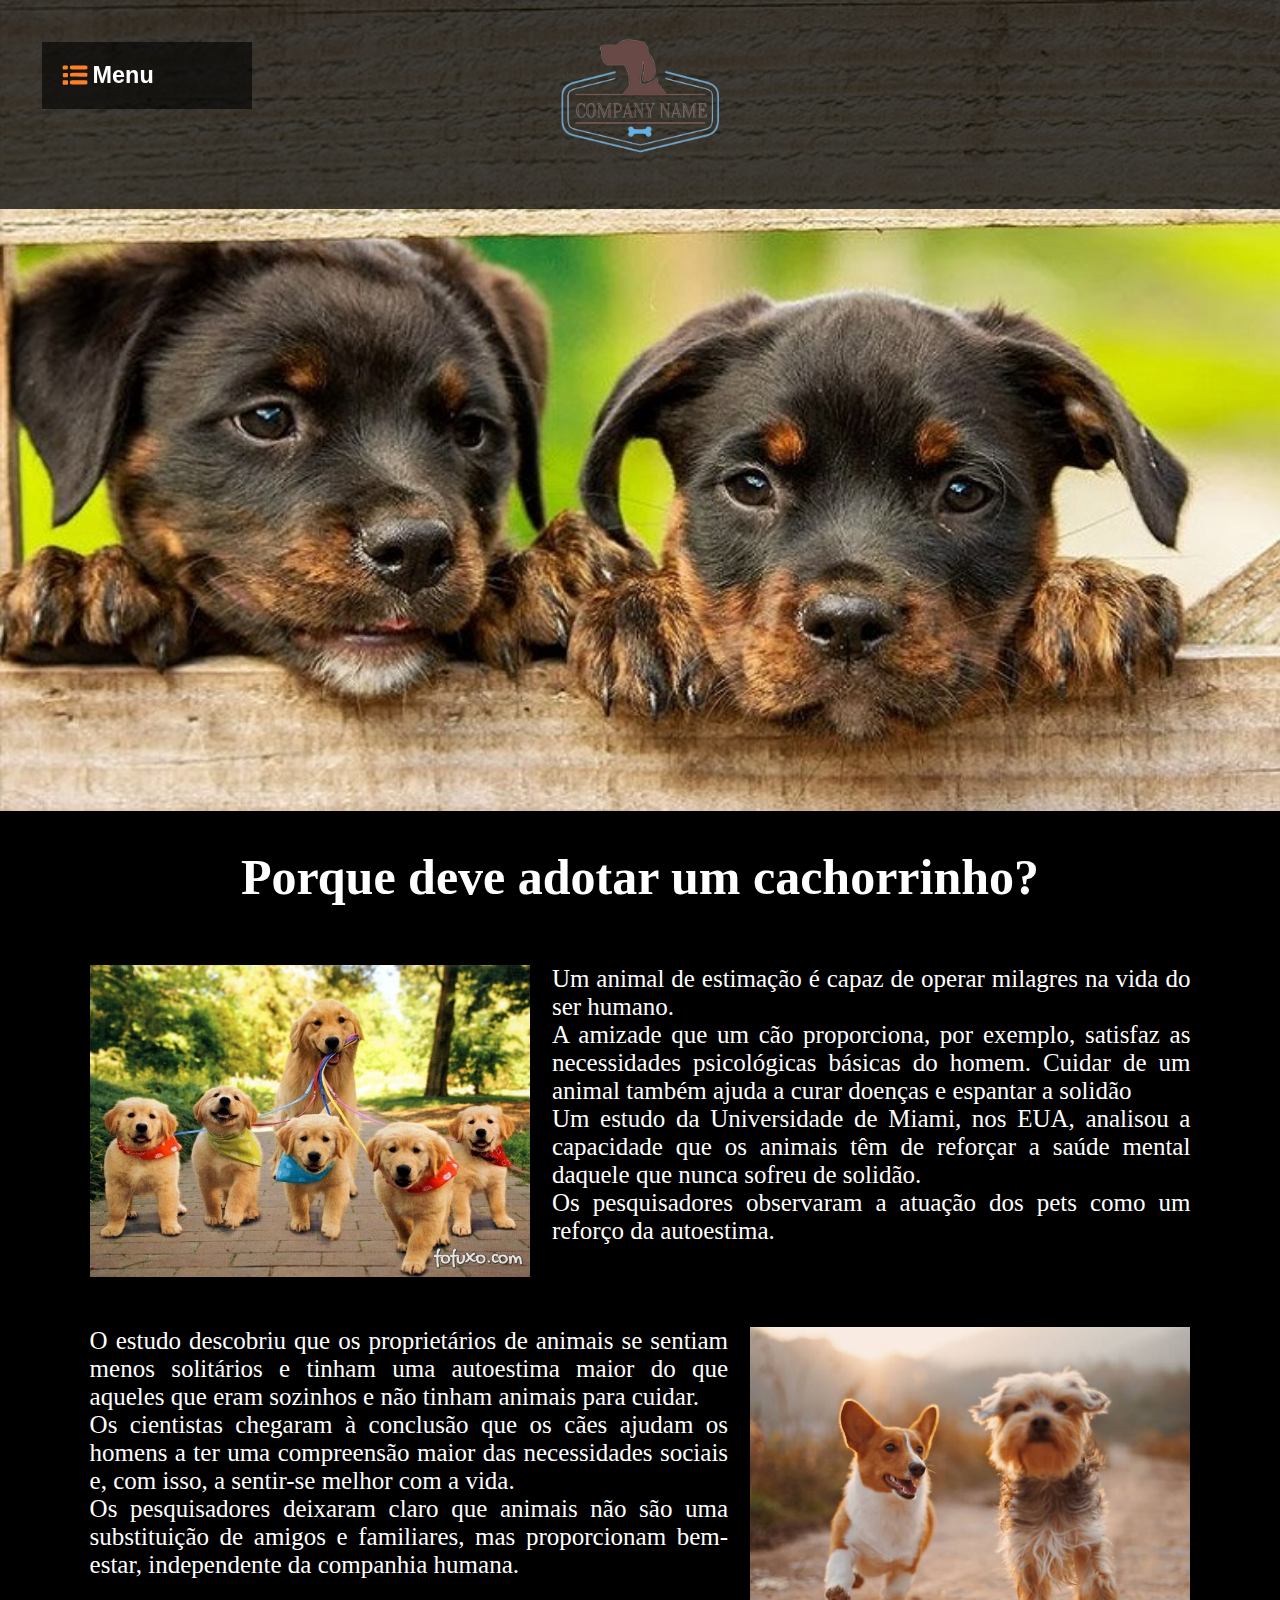
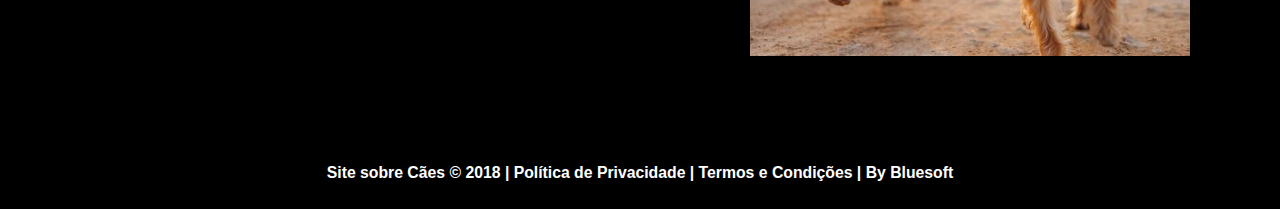
<file: site/index.html>
<!DOCTYPE html>
<html>

<link REL="SHORTCUT ICON" HREF="images/logo.png">
	<head>	
		<title>Site sobre Cães</title>
		<meta charset="utf-8">		
		<link rel="stylesheet" href="css/style.css">		
	</head> 
	
<div class="fundomenu">
<div class="container1">
	<a class="menubtn">
	<div class="ctnFlex1">
	<div class="menus">
	<img class="imgmenu" src="images/menu.png">
	</div>
	<div class="menul">
	<h3>Menu</h3>
	</div>
	</div>
	</a>
	<div class="menu">
        <div class="menu-content">
            <a class="selected" href="#">Pagina Inicial &nbsp </a>
        </div>
		<div class="menu-content">
			<a onClick="myFunction()"> Cães &nbsp </a>
		 </div>
        <div id="dropdown" class="menu-contentjs">
            <a  href="racacaes.html"> &nbsp  &nbsp Racas de Caes</a>
            <a  href="brinquedos.html"> &nbsp  &nbsp Brinquedos</a>
		    <a  href="alimentacao.html"> &nbsp  &nbsp Alimentação</a>
			<a  href="cuidados.html"> &nbsp  &nbsp Cuidados que precisa de saber</a>			
        </div>
        <div class="menu-content">
            <a href="maisinfo.html">Mais informações &nbsp </a>
        </div>
        <div class="menu-content">
            <a href="contactos.html">Contactos</a>
        </div>
    </div>
</div>
</div>

<script>

	
</script>
	
	
<div class="fundo">
	<div class="aslide">
		<img src="images/caesbebes.jpg" style="width:100%">
	</div>
	<div class="aslide">
		<img src="images/caesbebes2.jpg" style="width:100%">
	</div>
	<div class="aslide">
		<img src="images/caesbebes4.jpg" style="width:100%">
	</div>
	<div>
		<span class="dot"> </span>
		<span class="dot"> </span>
		<span class="dot"> </span>
	</div>
</div>
		
		<script src="js/slide.js"></script>
		
	<header>
	<center>
		<a href="index.html">
			<img style="position:relative;width:17%;margin-top:-1%"src="images/logo.png">
		</a>
	</center>
	</header>
	<!-- slide show rotativo -->
	
	<body>
	
	
	
	<h1>
	<center>
	 Porque deve adotar um cachorrinho?
	</center>
	</h1>
	<!-- apresentação do website -->
	<main>
	<div class="container">
		<p style="font-size:25px;"><img src="images/caes.jpg" align="left" width="40%" style="margin-right:2%">
		Um animal de estimação é capaz de operar milagres na vida do ser humano. 
		</br>A amizade que um cão proporciona, por exemplo, satisfaz as necessidades psicológicas básicas do homem. 
		Cuidar de um animal também ajuda a curar doenças e espantar a solidão
		</br>Um estudo da Universidade de Miami, nos EUA, analisou a capacidade que os animais têm de 
		reforçar a saúde mental daquele que nunca sofreu de solidão. 
		</br>Os pesquisadores observaram a 
		atuação dos pets como um reforço da autoestima.</p>
	</div>
	<div class="container">
		<p style="font-size:25px;"><img src="images/caes2.jpg"; width="40%" align="right" style="margin-left:2%">
		O estudo descobriu que os proprietários de animais se sentiam menos solitários e tinham uma autoestima maior do que aqueles que eram sozinhos e não tinham animais para cuidar.
		</br>Os cientistas chegaram à conclusão que os cães ajudam os homens a ter uma compreensão maior das necessidades sociais e, com isso, a sentir-se melhor com a vida. 
		</br>Os pesquisadores deixaram claro que animais não são uma substituição de amigos e familiares, mas proporcionam bem-estar, independente da companhia humana.<p>
	</div>	
	
	</main>
	</body>
	<!-- rodape, logotipo com back do menu -->
	<footer>
        <center >
	
        <h5>
        Site sobre Cães © 2018   |  Política de Privacidade   |  Termos e Condições   |   By Bluesoft
        </h5>
        </center>
    </footer>
	</html>
</file>
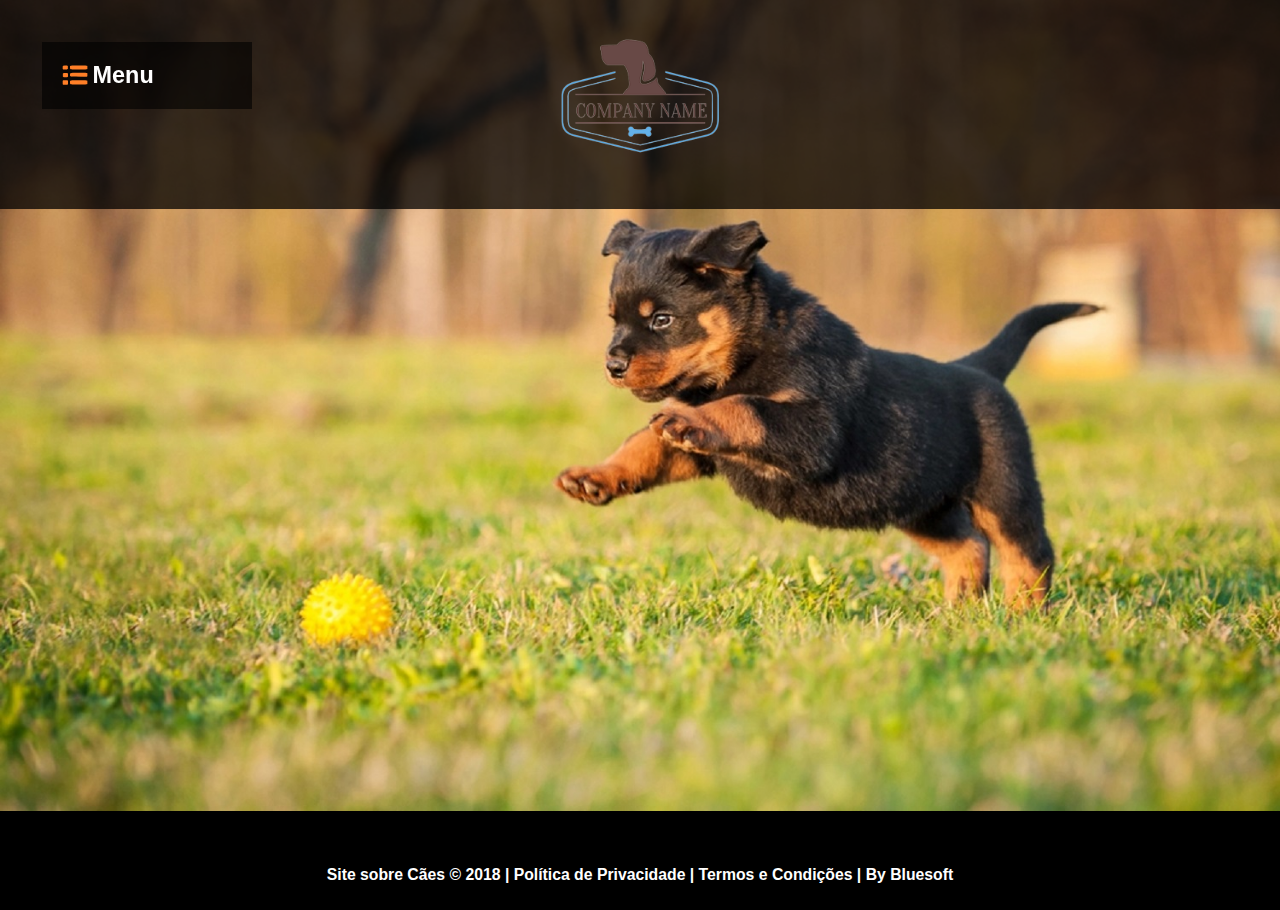
<file: site/brinquedos.html>
<!DOCTYPE html>
<html>

<link REL="SHORTCUT ICON" HREF="images/logo.png">
	<head>	
		<title>Site sobre Cães</title>
		<meta charset="utf-8">		
		<link rel="stylesheet" href="css/style.css">
	</head>
	<script src="js/slide.js"></script>
	<div class="fundomenu">
	<div class="container1">
	<a class="menubtn">
	<div class="ctnFlex1">
	<div class="menus">
	<img class="imgmenu" src="images/menu.png">
	</div>
	<div class="menul">
	<h3>Menu</h3>	
	</div>
	</div>
	</a>
	<script src="js/slide.js"></script>
	<div class="menu">
        <div class="menu-content">
            <a href="index.html">Pagina Inicial &nbsp </a>
        </div>
		<div class="menu-content">
			<a class="selected" onClick="menujs()"> Cães &nbsp </a>
		 </div>
        <div id="dropdown" class="menu-contentjs">
            <a  href="racacaes.html"> &nbsp  &nbsp Racas de Caes</a>
            <a  class="selected" href="brinquedos.html"> &nbsp  &nbsp Brinquedos</a>
		    <a  href="alimentacao.html"> &nbsp  &nbsp Alimentação</a>
			<a  href="cuidados.html"> &nbsp  &nbsp Cuidados que precisa de saber</a>
			<script src="js/slide.js"></script>
        </div>
        <div class="menu-content">
            <a href="maisinfo.html">Mais informações &nbsp </a>
        </div>
        <div class="menu-content">
            <a href="contacto.html">Contactos</a>
        </div>
    </div>
</div>
</div>
	
	<div class="fundo">
	<div class="mySlides">
		<img src="images/fundobonito9.jpg" style="width:100%">
	</div>
	</div>
	
	<header>
	<center>
		<a href="index.html">
			<img style="width:17%;margin-top:-1%"src="images/logo.png">
		</a>
	</center>
	</header>
	<!-- slide show rotativo -->
	
	
	<footer>
        <center>

			<h5>
				Site sobre Cães © 2018   |  Política de Privacidade   |  Termos e Condições   |   By Bluesoft
			</h5>
        </center>
    </footer>
</file>
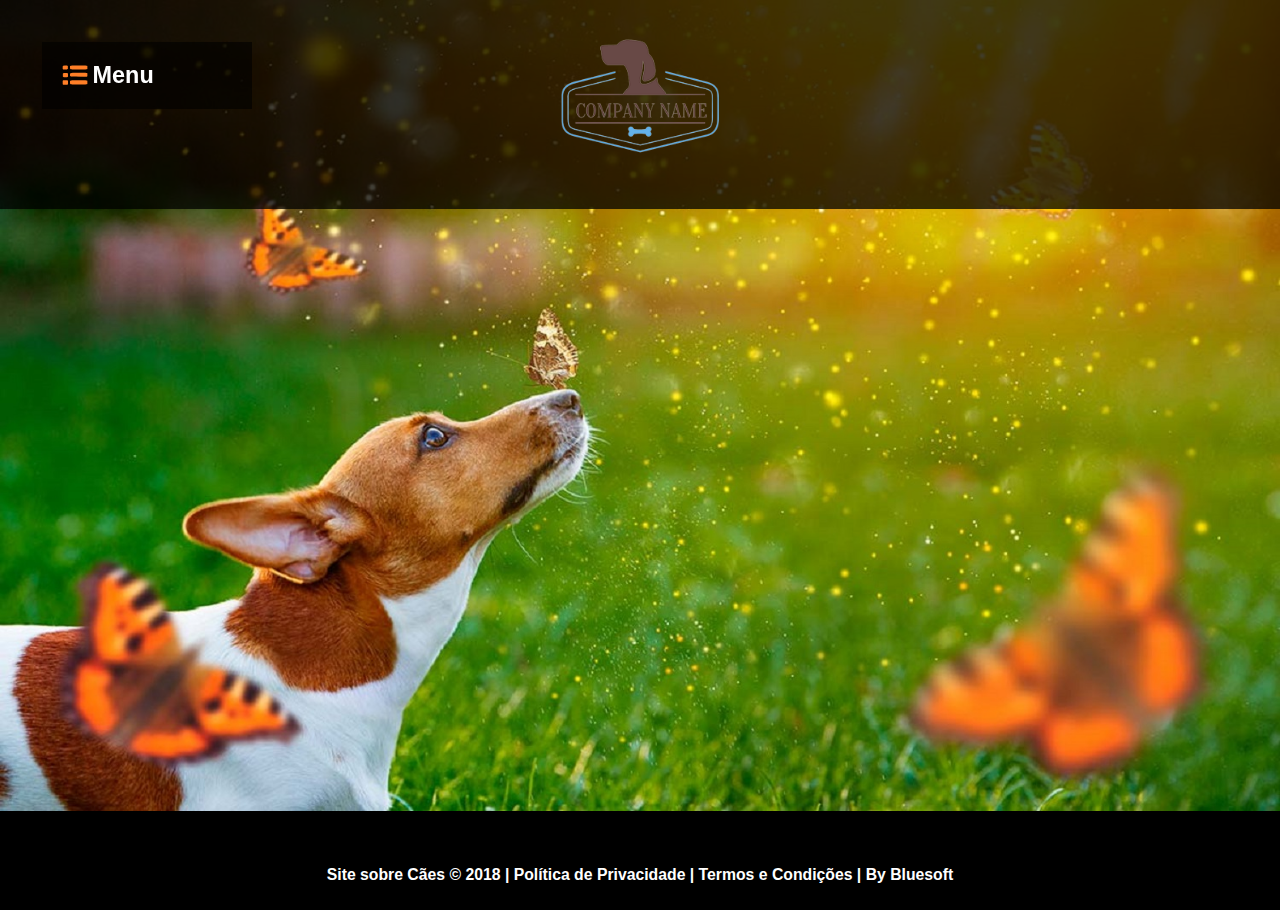
<file: site/cuidados.html>
<!DOCTYPE html>
<html>

<link REL="SHORTCUT ICON" HREF="images/logo.png">
	<head>	
		<title>Site sobre Cães</title>
		<meta charset="utf-8">		
		<link rel="stylesheet" href="css/style.css">
	</head>
	
	<div class="fundomenu">
	<div class="container1">
	<a class="menubtn">
	<div class="ctnFlex1">
	<div class="menus">
	<img class="imgmenu" src="images/menu.png">
	</div>
	<div class="menul">
	<h3>Menu</h3>	
	</div>
	</div>
	</a>
	<div class="menu">
        <div class="menu-content">
            <a href="index.html">Pagina Inicial &nbsp </a>
        </div>
		<div class="menu-content">
			<a class="selected" onClick="menujs()"> Cães &nbsp </a>
		 </div>
        <div id="dropdown" class="menu-contentjs">
            <a  href="racacaes.html"> &nbsp  &nbsp Racas de Caes</a>
            <a  href="brinquedos.html"> &nbsp  &nbsp Brinquedos</a>
		    <a  href="alimentacao.html"> &nbsp  &nbsp Alimentação</a>
			<a  class="selected" href="cuidados.html"> &nbsp  &nbsp Cuidados que precisa de saber</a>
        </div>
        <div class="menu-content">
            <a href="maisinfo.html">Mais informações &nbsp </a>
        </div>
        <div class="menu-content">
            <a href="contacto.html">Contactos</a>
        </div>
    </div>
</div>
</div>

<script src="js/slide.js"></script>

	<div class="fundo">
	<div class="mySlides">
		<img src="images/fundobonito3.jpg" style="width:100%">
	</div>
	</div>
	
	<header>
	<center>
		<a href="index.html">
			<img style="width:17%;margin-top:-1%"src="images/logo.png">
		</a>
	</center>
	</header>
	<!-- slide show rotativo -->
	
	
	<footer>
        <center>

			<h5>
				Site sobre Cães © 2018   |  Política de Privacidade   |  Termos e Condições   |   By Bluesoft
			</h5>
        </center>
    </footer>
</file>
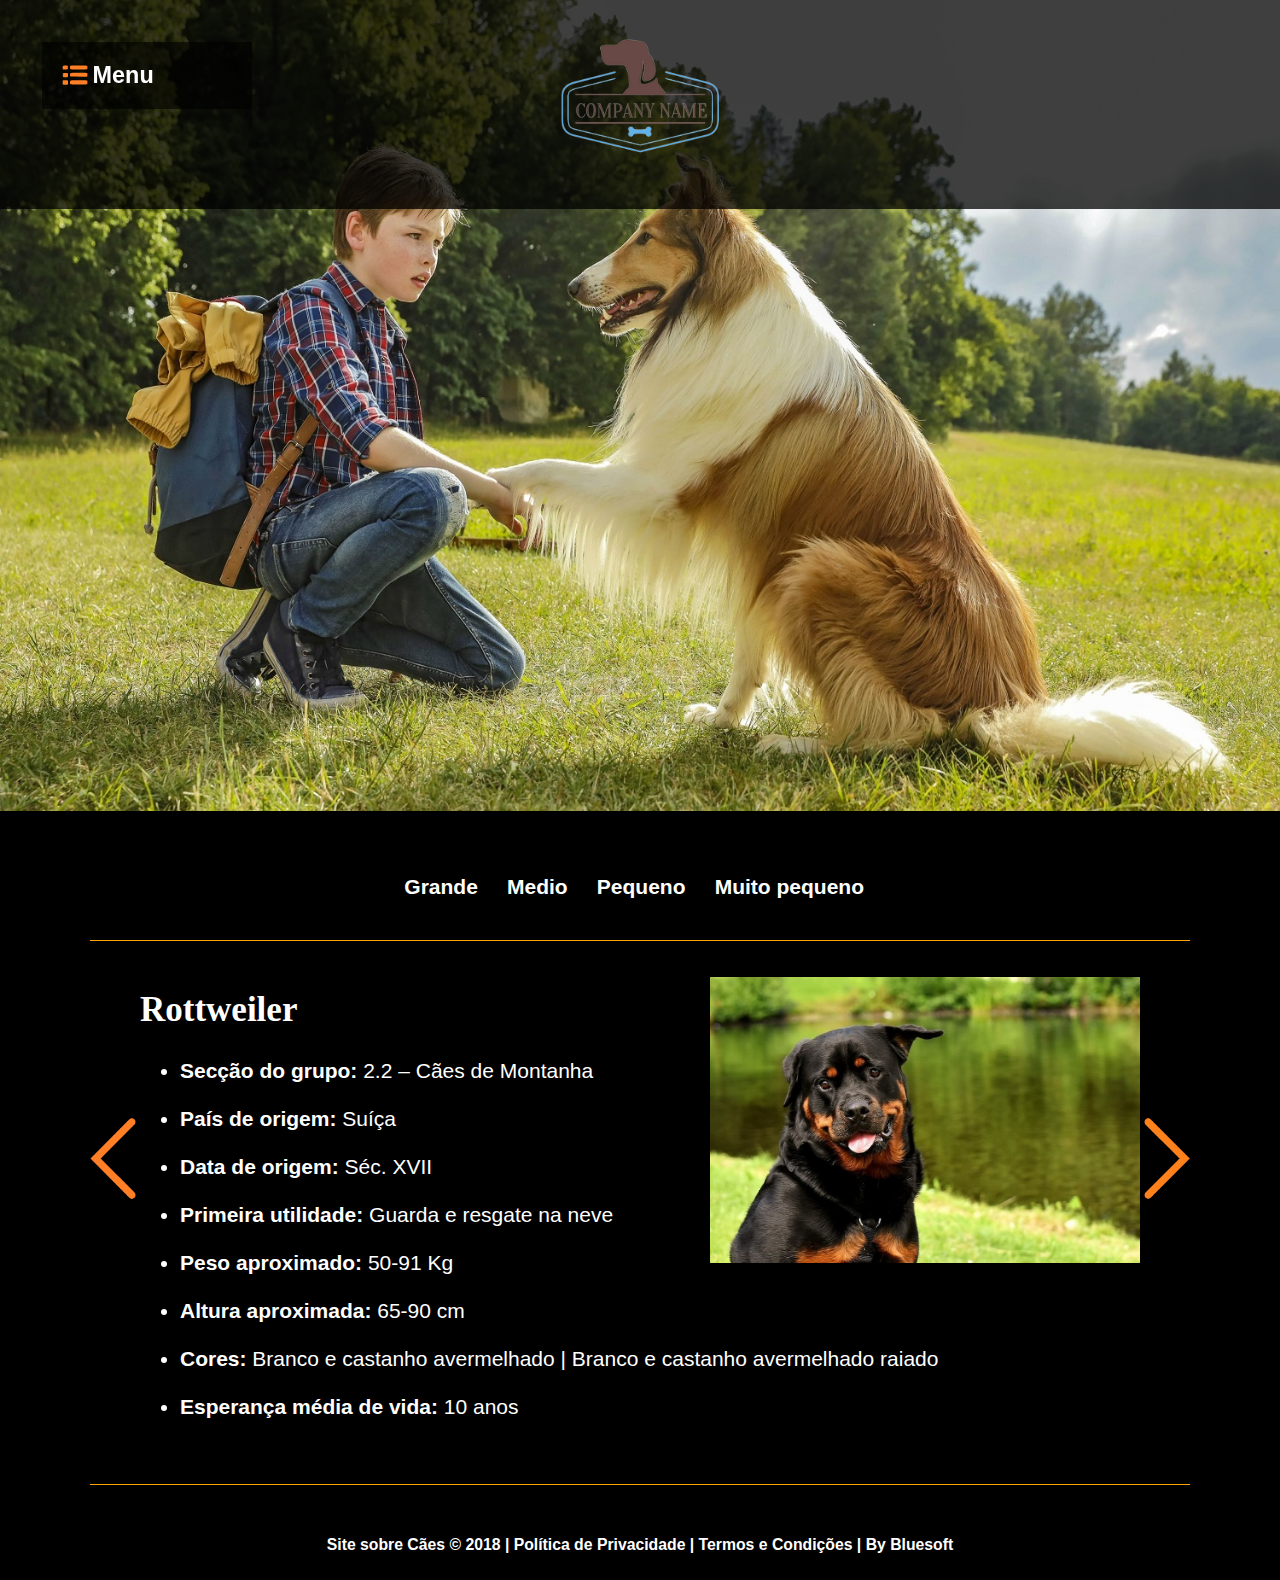
<file: site/racacaes.html>
<!DOCTYPE html>
<html>

<link REL="SHORTCUT ICON" HREF="images/logo.png">
	<head>	
		<title>Site sobre Cães</title>
		<meta charset="utf-8">		
		<link rel="stylesheet" href="css/style.css">
	</head>
	<script src="js/slide.js"></script>
	<div class="fundomenu">
	<div class="container1">
	<a class="menubtn">
	<div class="ctnFlex1">
	<div class="menus">
	<img class="imgmenu" src="images/menu.png">
	</div>
	<div class="menul">
	<h3>Menu</h3>	
	</div>
	</div>
	</a>
	<div class="menu">
        <div class="menu-content">
            <a href="index.html">Pagina Inicial &nbsp </a>
        </div>
		<div class="menu-content">
			<a class="selected" onClick="myFunction()"> Cães &nbsp </a>
		 </div>
        <div id="dropdown" class="menu-contentjs">
            <a class="selected"  href="racacaes.html"> &nbsp  &nbsp Racas de Caes</a>
            <a  href="brinquedos.html"> &nbsp  &nbsp Brinquedos</a>
		    <a  href="alimentacao.html"> &nbsp  &nbsp Alimentação</a>
			<a  href="cuidados.html"> &nbsp  &nbsp Cuidados que precisa de saber</a>
        </div>
        <div class="menu-content">
            <a href="maisinfo.html">Mais informações &nbsp </a>
        </div>
        <div class="menu-content">
            <a href="contacto.html">Contactos</a>
        </div>
    </div>
	<script src="js/slide.js"></script>
</div>
</div>
	
	
	
	<div class="fundo">
	<div class="mySlides">
		<img src="images/caobonito.jpg" style="width:100%">
	</div>
	</div>
	
	<header>
	<center>
		<a href="index.html">
			<img style="width:17%;margin-top:-1%"src="images/logo.png">
		</a>
	</center>
	</header>
	<!-- slide show rotativo -->
	
	<body>
	<main>
	<h1>
	<center>
	 <div class="text3">
                <a href="index.html">Grande &nbsp </a>
                <a href="index-1.html"> &nbsp Medio &nbsp </a>
                <a href="index-2.html"> &nbsp Pequeno &nbsp </a>
                <a href="index-4.html"> &nbsp Muito pequeno &nbsp </a>
            </div>
	</center>
	</h1>
	
		<div class="linha"></div>
<div class="plracasG">
	<div class="setaleft"><img onclick="sdiv();"class="setaleft"" src="images/setae.png"></div>
	<div>
		<div class="container3">
		<p><img class="imgright" src="images/rotva.jpg" align="right">
		<h2>Rottweiler</h2>
		<div class="text">
			<ul>
				<li><b>Secção do grupo:</b> 2.2 – Cães de Montanha</li></br>
				<li><b>País de origem:</b> Suíça</li></br>
				<li><b>Data de origem:</b> Séc. XVII</li></br>
				<li><b>Primeira utilidade:</b> Guarda e resgate na neve</li></br>
				<li><b>Peso aproximado:</b> 50-91 Kg</li></br>
				<li><b>Altura aproximada:</b> 65-90 cm</li></br>
				<li><b>Cores:</b> Branco e castanho avermelhado | Branco e castanho avermelhado raiado </li></br>
				<li><b>Esperança média de vida:</b> 10 anos</li></br>
			</ul>  
		</div>
		</p>
		</div>
		<div class="container3">
		<p style="margin-top: 2%;";><img class="imgright" src="images/Doberman.jpg"; align="right">
			<h2 style="">Doberman</h2>
		<div class="text2">
			<ul>
				<li><b>Secção do grupo:</b> 1.1 - Pinschers</li></br>
				<li><b>País de origem:</b> Alemanha</li></br>
				<li><b>Data de origem:</b> Séc. XIX</li></br>
				<li><b>Primeira utilidade:</b> Guarda</li></br>
				<li><b>Peso aproximado:</b> 32-45 Kg</li></br>
				<li><b>Altura aproximada:</b> 63-70 cm</li></br>
				<li><b>Cores:</b> Preto e cor de fogo | Castanho e cor de fogo</li></br>
				<li><b>Esperança média de vida:</b> 12 anos</li></br>
			</ul>  
		</div> 
		</p>
		</div>
		<div class="container3">
		<p><img class="imgright" src="images/DogAlemao.jpg" align="right" >
		<h2>Grand Danois</h2>
		<div class="text">
			<ul>
				<li><b>Secção do grupo:</b> 2.1 - Molossóides</li></br>
				<li><b>País de origem:</b> Alemanha</li></br>
				<li><b>Data de origem:</b> Séc. XIX</li></br>
				<li><b>Primeira utilidade:</b> Caça maior, cão de guerra</li></br>
				<li><b>Peso aproximado:</b> 45-55 Kg</li></br>
				<li><b>Altura aproximada:</b> 71-81 cm</li></br>
				<li><b>Cores:</b> Fulvo | Tigrado | Arlequim | Preto e branco | Preto | Azul</li></br>
				<li><b>Esperança média de vida:</b> 10 anos</li></br>
			</ul>  
		</div>
		</p>
		</div>
		<div class="container3">
		<p style="margin-top: 2%;";><img class="imgright" src="images/saobernardo.jpg" align="right">
 			<h2 style="">São Bernardo</h2>
		<div class="text2">
			<ul>
				<li><b>Secção do grupo:</b> 2.2 – Cães de Montanha</li></br>
				<li><b>País de origem:</b> Suíça</li></br>
				<li><b>Data de origem:</b> Séc. XVII</li></br>
				<li><b>Primeira utilidade:</b> Guarda e resgate na neve</li></br>
				<li><b>Peso aproximado:</b> 50-91 Kg</li></br>
				<li><b>Altura aproximada:</b> 65-90 cm</li></br>
				<li><b>Cores:</b> Branco e castanho avermelhado | Branco e castanho amarelado</li></br>
				<li><b>Esperança média de vida:</b> 10 anos</li></br>
			</ul>  
		</div>
		</p>
		</div>
		<div class="container3">
		<p><img class="imgright" src="images/labrador.jpg" align="right">
		<h2>Labrador</h2>
		<div class="text">
			<ul>
				<li><b>Secção do grupo:</b> 1 - Cães Cobradores de caça</li></br>
				<li><b>País de origem:</b> Grã-Bretanha</li></br>
				<li><b>Data de origem:</b> Séc. XIX</li></br>
				<li><b>Primeira utilidade:</b> Recuperar caça</li></br>
				<li><b>Peso aproximado:</b> 25-35 Kg</li></br>
				<li><b>Altura aproximada:</b> 54-57 cm</li></br>
				<li><b>Cores:</b> Preto | Amarelo | Castanho</li></br>
				<li><b>Esperança média de vida:</b> 13 anos</li></br>
			</ul>  
		</div>
		</p>
		</div>
		<div class="container3">
		<p style="margin-top: 2%;";><img class="imgright" src="images/pastoralemao.jpg" align="right">
			<h2 style="">Pastor Alemão</h2>
		<div class="text2">
			<ul>
				<li><b>Secção do grupo:</b> 1 - Cães Pastores</li></br>
				<li><b>País de origem:</b> Alemanha</li></br>
				<li><b>Data de origem:</b> Séc. XIX</li></br>
				<li><b>Primeira utilidade:</b> Pastorear</li></br>
				<li><b>Peso aproximado:</b> 22-40 Kg</li></br>
				<li><b>Altura aproximada:</b> 55-65 cm</li></br>
				<li><b>Cores:</b> Preto | Cinzento | Preto e cor de fogo ou dourado | Cinzento e castanho</li></br>
				<li><b>Esperança média de vida:</b> 13 anos</li></br>
			</ul>  
		</div>
		</p>
		</div>
		<div>
		<span class="dot"> </span>
		<span class="dot"> </span>
		<span class="dot"> </span>
		<span class="dot"> </span>		
		<span class="dot"> </span>
		<span class="dot"> </span>
	</div>
	</div>
	<div class="setaright"><a onclick="sdiv();"><img class="setaright" src="images/setad.png"></a></div>
</div>


<div class="plracasM">
	<div class="setaright"><img onclick="sdiv();"class="setaright"" src="images/setae.png"></div>
	<div>
		<div class="container3">
		<p><img class="imgright" src="images/rotva.jpg" align="right">
		<h2>Rottweiler</h2>
		<div class="text">
			<ul>
				<li><b>Secção do grupo:</b> 2.2 – Cães de Montanha</li></br>
				<li><b>País de origem:</b> Suíça</li></br>
				<li><b>Data de origem:</b> Séc. XVII</li></br>
				<li><b>Primeira utilidade:</b> Guarda e resgate na neve</li></br>
				<li><b>Peso aproximado:</b> 50-91 Kg</li></br>
				<li><b>Altura aproximada:</b> 65-90 cm</li></br>
				<li><b>Cores:</b> Branco e castanho avermelhado | Branco e castanho avermelhado raiado </li></br>
				<li><b>Esperança média de vida:</b> 10 anos</li></br>
			</ul>  
		</div>
		</p>
		</div>
		<div class="container3">
		<p style="margin-top: 2%;";><img class="imgright" src="images/Doberman.jpg"; align="right">
			<h2 style="">Doberman</h2>
		<div class="text2">
			<ul>
				<li><b>Secção do grupo:</b> 1.1 - Pinschers</li></br>
				<li><b>País de origem:</b> Alemanha</li></br>
				<li><b>Data de origem:</b> Séc. XIX</li></br>
				<li><b>Primeira utilidade:</b> Guarda</li></br>
				<li><b>Peso aproximado:</b> 32-45 Kg</li></br>
				<li><b>Altura aproximada:</b> 63-70 cm</li></br>
				<li><b>Cores:</b> Preto e cor de fogo | Castanho e cor de fogo</li></br>
				<li><b>Esperança média de vida:</b> 12 anos</li></br>
			</ul>  
		</div> 
		</p>
		</div>
		<div class="container3">
		<p><img class="imgright" src="images/DogAlemao.jpg" align="right" >
		<h2>Grand Donis</h2>
		<div class="text">
			<ul>
				<li><b>Secção do grupo:</b> 2.1 - Molossóides</li></br>
				<li><b>País de origem:</b> Alemanha</li></br>
				<li><b>Data de origem:</b> Séc. XIX</li></br>
				<li><b>Primeira utilidade:</b> Caça maior, cão de guerra</li></br>
				<li><b>Peso aproximado:</b> 45-55 Kg</li></br>
				<li><b>Altura aproximada:</b> 71-81 cm</li></br>
				<li><b>Cores:</b> Fulvo | Tigrado | Arlequim | Preto e branco | Preto | Azul</li></br>
				<li><b>Esperança média de vida:</b> 10 anos</li></br>
			</ul>  
		</div>
		</p>
		</div>
		<div class="container3">
		<p style="margin-top: 2%;";><img class="imgright" src="images/saobernardo.jpg" align="right">
 			<h2 style="">São Bernardo</h2>
		<div class="text2">
			<ul>
				<li><b>Secção do grupo:</b> 2.2 – Cães de Montanha</li></br>
				<li><b>País de origem:</b> Suíça</li></br>
				<li><b>Data de origem:</b> Séc. XVII</li></br>
				<li><b>Primeira utilidade:</b> Guarda e resgate na neve</li></br>
				<li><b>Peso aproximado:</b> 50-91 Kg</li></br>
				<li><b>Altura aproximada:</b> 65-90 cm</li></br>
				<li><b>Cores:</b> Branco e castanho avermelhado | Branco e castanho amarelado</li></br>
				<li><b>Esperança média de vida:</b> 10 anos</li></br>
			</ul>  
		</div>
		</p>
		</div>
		<div class="container3">
		<p><img class="imgright" src="images/labrador.jpg" align="right">
		<h2>Labrador</h2>
		<div class="text">
			<ul>
				<li><b>Secção do grupo:</b> 1 - Cães Cobradores de caça</li></br>
				<li><b>País de origem:</b> Grã-Bretanha</li></br>
				<li><b>Data de origem:</b> Séc. XIX</li></br>
				<li><b>Primeira utilidade:</b> Recuperar caça</li></br>
				<li><b>Peso aproximado:</b> 25-35 Kg</li></br>
				<li><b>Altura aproximada:</b> 54-57 cm</li></br>
				<li><b>Cores:</b> Preto | Amarelo | Castanho</li></br>
				<li><b>Esperança média de vida:</b> 13 anos</li></br>
			</ul>  
		</div>
		</p>
		</div>
		<div class="container3">
		<p style="margin-top: 2%;";><img class="imgright" src="images/pastoralemao.jpg" align="right">
			<h2 style="">Pastor Alemão</h2>
		<div class="text2">
			<ul>
				<li><b>Secção do grupo:</b> 1 - Cães Pastores</li></br>
				<li><b>País de origem:</b> Alemanha</li></br>
				<li><b>Data de origem:</b> Séc. XIX</li></br>
				<li><b>Primeira utilidade:</b> Pastorear</li></br>
				<li><b>Peso aproximado:</b> 22-40 Kg</li></br>
				<li><b>Altura aproximada:</b> 55-65 cm</li></br>
				<li><b>Cores:</b> Preto | Cinzento | Preto e cor de fogo ou dourado | Cinzento e castanho</li></br>
				<li><b>Esperança média de vida:</b> 13 anos</li></br>
			</ul>  
		</div>
		</p>
		</div>
		<div>
		<span class="dot"> </span>
		<span class="dot"> </span>
		<span class="dot"> </span>
		<span class="dot"> </span>		
		<span class="dot"> </span>
		<span class="dot"> </span>
	</div>
	</div>
	<div class="setaright"><a onclick="sdiv();"><img class="setaright" src="images/setad.png"></a></div>
</div>


<div class="plracasP">
	<div class="setaright"><img onclick="sdiv();"class="setaright"" src="images/setae.png"></div>
	<div>
		<div class="container3">
		<p><img class="imgright" src="images/rotva.jpg" align="right">
		<h2>Rottweiler</h2>
		<div class="text">
			<ul>
				<li><b>Secção do grupo:</b> 2.2 – Cães de Montanha</li></br>
				<li><b>País de origem:</b> Suíça</li></br>
				<li><b>Data de origem:</b> Séc. XVII</li></br>
				<li><b>Primeira utilidade:</b> Guarda e resgate na neve</li></br>
				<li><b>Peso aproximado:</b> 50-91 Kg</li></br>
				<li><b>Altura aproximada:</b> 65-90 cm</li></br>
				<li><b>Cores:</b> Branco e castanho avermelhado | Branco e castanho avermelhado raiado </li></br>
				<li><b>Esperança média de vida:</b> 10 anos</li></br>
			</ul>  
		</div>
		</p>
		</div>
		<div class="container3">
		<p style="margin-top: 2%;";><img class="imgright" src="images/Doberman.jpg"; align="right">
			<h2 style="">Doberman</h2>
		<div class="text2">
			<ul>
				<li><b>Secção do grupo:</b> 1.1 - Pinschers</li></br>
				<li><b>País de origem:</b> Alemanha</li></br>
				<li><b>Data de origem:</b> Séc. XIX</li></br>
				<li><b>Primeira utilidade:</b> Guarda</li></br>
				<li><b>Peso aproximado:</b> 32-45 Kg</li></br>
				<li><b>Altura aproximada:</b> 63-70 cm</li></br>
				<li><b>Cores:</b> Preto e cor de fogo | Castanho e cor de fogo</li></br>
				<li><b>Esperança média de vida:</b> 12 anos</li></br>
			</ul>  
		</div> 
		</p>
		</div>
		<div class="container3">
		<p><img class="imgright" src="images/DogAlemao.jpg" align="right" >
		<h2>Grand Donis</h2>
		<div class="text">
			<ul>
				<li><b>Secção do grupo:</b> 2.1 - Molossóides</li></br>
				<li><b>País de origem:</b> Alemanha</li></br>
				<li><b>Data de origem:</b> Séc. XIX</li></br>
				<li><b>Primeira utilidade:</b> Caça maior, cão de guerra</li></br>
				<li><b>Peso aproximado:</b> 45-55 Kg</li></br>
				<li><b>Altura aproximada:</b> 71-81 cm</li></br>
				<li><b>Cores:</b> Fulvo | Tigrado | Arlequim | Preto e branco | Preto | Azul</li></br>
				<li><b>Esperança média de vida:</b> 10 anos</li></br>
			</ul>  
		</div>
		</p>
		</div>
		<div class="container3">
		<p style="margin-top: 2%;";><img class="imgright" src="images/saobernardo.jpg" align="right">
 			<h2 style="">São Bernardo</h2>
		<div class="text2">
			<ul>
				<li><b>Secção do grupo:</b> 2.2 – Cães de Montanha</li></br>
				<li><b>País de origem:</b> Suíça</li></br>
				<li><b>Data de origem:</b> Séc. XVII</li></br>
				<li><b>Primeira utilidade:</b> Guarda e resgate na neve</li></br>
				<li><b>Peso aproximado:</b> 50-91 Kg</li></br>
				<li><b>Altura aproximada:</b> 65-90 cm</li></br>
				<li><b>Cores:</b> Branco e castanho avermelhado | Branco e castanho amarelado</li></br>
				<li><b>Esperança média de vida:</b> 10 anos</li></br>
			</ul>  
		</div>
		</p>
		</div>
		<div class="container3">
		<p><img class="imgright" src="images/labrador.jpg" align="right">
		<h2>Labrador</h2>
		<div class="text">
			<ul>
				<li><b>Secção do grupo:</b> 1 - Cães Cobradores de caça</li></br>
				<li><b>País de origem:</b> Grã-Bretanha</li></br>
				<li><b>Data de origem:</b> Séc. XIX</li></br>
				<li><b>Primeira utilidade:</b> Recuperar caça</li></br>
				<li><b>Peso aproximado:</b> 25-35 Kg</li></br>
				<li><b>Altura aproximada:</b> 54-57 cm</li></br>
				<li><b>Cores:</b> Preto | Amarelo | Castanho</li></br>
				<li><b>Esperança média de vida:</b> 13 anos</li></br>
			</ul>  
		</div>
		</p>
		</div>
		<div class="container3">
		<p style="margin-top: 2%;";><img class="imgright" src="images/pastoralemao.jpg" align="right">
			<h2 style="">Pastor Alemão</h2>
		<div class="text2">
			<ul>
				<li><b>Secção do grupo:</b> 1 - Cães Pastores</li></br>
				<li><b>País de origem:</b> Alemanha</li></br>
				<li><b>Data de origem:</b> Séc. XIX</li></br>
				<li><b>Primeira utilidade:</b> Pastorear</li></br>
				<li><b>Peso aproximado:</b> 22-40 Kg</li></br>
				<li><b>Altura aproximada:</b> 55-65 cm</li></br>
				<li><b>Cores:</b> Preto | Cinzento | Preto e cor de fogo ou dourado | Cinzento e castanho</li></br>
				<li><b>Esperança média de vida:</b> 13 anos</li></br>
			</ul>  
		</div>
		</p>
		</div>
		<div>
		<span class="dot"> </span>
		<span class="dot"> </span>
		<span class="dot"> </span>
		<span class="dot"> </span>		
		<span class="dot"> </span>
		<span class="dot"> </span>
	</div>
	</div>
	<div class="setaright"><a onclick="sdiv();"><img class="setaright" src="images/setad.png"></a></div>
</div>


<div class="plracasMP">
	<div class="setaright"><img onclick="sdiv();"class="setaright"" src="images/setae.png"></div>
	<div>
		<div class="container3">
		<p><img class="imgright" src="images/rotva.jpg" align="right">
		<h2>Rottweiler</h2>
		<div class="text">
			<ul>
				<li><b>Secção do grupo:</b> 2.2 – Cães de Montanha</li></br>
				<li><b>País de origem:</b> Suíça</li></br>
				<li><b>Data de origem:</b> Séc. XVII</li></br>
				<li><b>Primeira utilidade:</b> Guarda e resgate na neve</li></br>
				<li><b>Peso aproximado:</b> 50-91 Kg</li></br>
				<li><b>Altura aproximada:</b> 65-90 cm</li></br>
				<li><b>Cores:</b> Branco e castanho avermelhado | Branco e castanho avermelhado raiado </li></br>
				<li><b>Esperança média de vida:</b> 10 anos</li></br>
			</ul>  
		</div>
		</p>
		</div>
		<div class="container3">
		<p style="margin-top: 2%;";><img class="imgright" src="images/Doberman.jpg"; align="right">
			<h2 style="">Doberman</h2>
		<div class="text2">
			<ul>
				<li><b>Secção do grupo:</b> 1.1 - Pinschers</li></br>
				<li><b>País de origem:</b> Alemanha</li></br>
				<li><b>Data de origem:</b> Séc. XIX</li></br>
				<li><b>Primeira utilidade:</b> Guarda</li></br>
				<li><b>Peso aproximado:</b> 32-45 Kg</li></br>
				<li><b>Altura aproximada:</b> 63-70 cm</li></br>
				<li><b>Cores:</b> Preto e cor de fogo | Castanho e cor de fogo</li></br>
				<li><b>Esperança média de vida:</b> 12 anos</li></br>
			</ul>  
		</div> 
		</p>
		</div>
		<div class="container3">
		<p><img class="imgright" src="images/DogAlemao.jpg" align="right" >
		<h2>Grand Donis</h2>
		<div class="text">
			<ul>
				<li><b>Secção do grupo:</b> 2.1 - Molossóides</li></br>
				<li><b>País de origem:</b> Alemanha</li></br>
				<li><b>Data de origem:</b> Séc. XIX</li></br>
				<li><b>Primeira utilidade:</b> Caça maior, cão de guerra</li></br>
				<li><b>Peso aproximado:</b> 45-55 Kg</li></br>
				<li><b>Altura aproximada:</b> 71-81 cm</li></br>
				<li><b>Cores:</b> Fulvo | Tigrado | Arlequim | Preto e branco | Preto | Azul</li></br>
				<li><b>Esperança média de vida:</b> 10 anos</li></br>
			</ul>  
		</div>
		</p>
		</div>
		<div class="container3">
		<p style="margin-top: 2%;";><img class="imgright" src="images/saobernardo.jpg" align="right">
 			<h2 style="">São Bernardo</h2>
		<div class="text2">
			<ul>
				<li><b>Secção do grupo:</b> 2.2 – Cães de Montanha</li></br>
				<li><b>País de origem:</b> Suíça</li></br>
				<li><b>Data de origem:</b> Séc. XVII</li></br>
				<li><b>Primeira utilidade:</b> Guarda e resgate na neve</li></br>
				<li><b>Peso aproximado:</b> 50-91 Kg</li></br>
				<li><b>Altura aproximada:</b> 65-90 cm</li></br>
				<li><b>Cores:</b> Branco e castanho avermelhado | Branco e castanho amarelado</li></br>
				<li><b>Esperança média de vida:</b> 10 anos</li></br>
			</ul>  
		</div>
		</p>
		</div>
		<div class="container3">
		<p><img class="imgright" src="images/labrador.jpg" align="right">
		<h2>Labrador</h2>
		<div class="text">
			<ul>
				<li><b>Secção do grupo:</b> 1 - Cães Cobradores de caça</li></br>
				<li><b>País de origem:</b> Grã-Bretanha</li></br>
				<li><b>Data de origem:</b> Séc. XIX</li></br>
				<li><b>Primeira utilidade:</b> Recuperar caça</li></br>
				<li><b>Peso aproximado:</b> 25-35 Kg</li></br>
				<li><b>Altura aproximada:</b> 54-57 cm</li></br>
				<li><b>Cores:</b> Preto | Amarelo | Castanho</li></br>
				<li><b>Esperança média de vida:</b> 13 anos</li></br>
			</ul>  
		</div>
		</p>
		</div>
		<div class="container3">
		<p style="margin-top: 2%;";><img class="imgright" src="images/pastoralemao.jpg" align="right">
			<h2 style="">Pastor Alemão</h2>
		<div class="text2">
			<ul>
				<li><b>Secção do grupo:</b> 1 - Cães Pastores</li></br>
				<li><b>País de origem:</b> Alemanha</li></br>
				<li><b>Data de origem:</b> Séc. XIX</li></br>
				<li><b>Primeira utilidade:</b> Pastorear</li></br>
				<li><b>Peso aproximado:</b> 22-40 Kg</li></br>
				<li><b>Altura aproximada:</b> 55-65 cm</li></br>
				<li><b>Cores:</b> Preto | Cinzento | Preto e cor de fogo ou dourado | Cinzento e castanho</li></br>
				<li><b>Esperança média de vida:</b> 13 anos</li></br>
			</ul>  
		</div>
		</p>
		</div>
		<div>
		<span class="dot"> </span>
		<span class="dot"> </span>
		<span class="dot"> </span>
		<span class="dot"> </span>		
		<span class="dot"> </span>
		<span class="dot"> </span>
	</div>
	</div>
	<div class="setaright"><a onclick="sdiv();"><img class="setaright" src="images/setad.png"></a></div>
</div>		
	
	
	
	<script src="js/slide.js"></script>
	
	

	<div class="linha"></div>
		
	</main>
		</body>
	<footer>
        <center>
			<h5>
				Site sobre Cães © 2018   |  Política de Privacidade   |  Termos e Condições   |   By Bluesoft
			</h5>
        </center>
    </footer>
</file>
<file: site/css/style.css>
html{
	margin:0;
	background:black;
}

header {
    width: 100%;
    
    top: 0;
    background-color: rgba(0,0,0,0.75);
    position: absolute;
	z-index:11;
}
body{
	margin:0;
	background:black;
}
main{	
	position:inline-block;
	margin-bottom:5%;
	margin-left:7%;
	margin-right:7%;	
}
footer{
	margin-top:5%;
	width: 100%;
	position: relative;	
	font-size:19px;
	font-family:Arial;
}
h1{
	font-size:50px;	
}
h2{
	font-size:35px;
}
h1,h2,h3,h4,p{
	font-family:Timesnewroman;
	color:white;	
}
h3{
	margin:0;
	font-family:Arial;
}

a{
	text-decoration: none;
	font-size:100%;
	color: white;
	font-family:Arial;	
	font-size:15px;
	
}

h5{
	color:white;
	margin-top:-1%;	
}

.aslide{	
	position:relative;	
}
.fundo{
	display:block;
	position:above;
}
.fundocon{
	width:100%;
	z-index:1;
	position:absolute;
	
}
.mainmenu{
    margin-bottom:3%;
	margin-top:-3%;
	
}
.container{	
	text-align:justify;
	display: flex;
	flex-direction: column;
}
.container2{
	display:none;
	position:absolute;
	text-align:justify;
	flex-direction: column;
}
.container3{
	background:black;
	padding-bottom:2%;
	padding-top:2%;
	width:auto;
	min-width:100px;
	position:relative;
	text-align:justify;
	flex-direction: column;
}
.container4{
	bottom:0;
	right:0;
	left:0;
	top:0;
	position:absolute;
	width:74%;
	height:100%;
	padding:14%;
	background:rgba(0,0,0,0.65);
	z-index:10;
	
}

.ctnFlex{
  display: flex;
  justify-content:space-between;
}
.text{
	font-family:Arial;
	color:white;
	font-size:21px;	
}
.text2{
	font-family:Arial;
	color:white;
	font-size:21px;	
	margin-bottom:1%;
}
.text3 a{
	font-family:Arial;
	color:white;
	font-size:21px;	
}
.text3 a:hover{
	
	color:orange;	
}

.text2f{
	font-family:Arial;
	color:white;
	font-size:21px;	
	margin-bottom:8%;
}

.imgright{
	width:43%;
	margin-left:1%;		
}

div.linha{
	background:orange;
	height:1px;
	width:100%;
}

.imgmenu{
	padding-top:3px;
	width:26px;
	height:20px;
}
.menubtn {
	padding:5%;
	width:170px;
	background: rgba(0,0,0,0.6);
	color: white;
	font-size: 16px;
	cursor: pointer;
}

.fundomenu{
	top:0;
	position:fixed;
	z-index:12;
	width:auto;
	height:auto;
	padding:2%;
	padding-right:7%;
}
.menu {
	position: relative;
	display: inline-block;
}

.menu-content a:hover{	
	background-color:orange;
	color:black;
	cursor: pointer;
}
.menu-contentjs a:hover{
	
	background-color:rgba(87,172,233,1);
	color:black;
}

.container1:hover .menu-content {
	
  display: block;
  background-color:black;
}

.container1:hover .menubtn {
	width:170px;
	background-color: black;
}

.container1{

	display:flex;
	position: -webkit-sticky;	
	position: sticky;
	top: 0;	
	float:center;
	width:400px;
	z-index:6;
	padding:4%;
	flex-direction: column;
}

.ctnFlex1{
  display: flex;
  justify-content:flex-start;
}

 div.op1 {
	width:43%;
    display: inline-block;
}	 
div.op2 {
	max-width:60%;
	font-size:25px;
	color:white;
    display: inline-block;
}

div.menus{	
	width:26px;
	height:20.5px;
    display: inline-block;
} 
div.menul {
	margin-left:5px;
	font-size:20px;
	max-width:60%;
	color:white;
    display: inline-block;
}
.menu-content {
  display: none;
  min-width: 180px;
  width:100%;
  z-index: 1;
}

.menu-contentjs {
	background:rgba(100,100,100,1);
  display:none;
  min-width: 180px;
  width:100%;
  z-index: 1;
  position:absolute;
}

.menu-content a{
  color: white;
  padding: 12px 16px;
  text-decoration: none;
  display: block;
}

.menu-contentjs a{
	
	color: white;
	padding: 12px 16px;
	text-decoration: none;
	display: block;
}

.show {
    display: block;
    position: relative;
}

.selected{
	background:orange;
	color:black;
}

label{
	margin-left: 13%;
	color:white;
}

input{
	border: 1px solid orange;
	width: 62%;
	height: 30px;
	margin-top: 4%;
	
}
#nomer{
	margin-left: 4.5%;
}
#emailr{
	margin-left: 4.9%;
}
#motivo{
	margin-left: 3%;
	margin-top: 4%;
	height: 30px;
	width: 62.7%;
}
#mensagemr{
	border: 1px solid orange;
	width: 62%;
	height: 60px;
	margin-top: 4%;
	margin-left: 4.9%;
}
.formulario{
	font-family: "Arial";
	font-size: 27px;
	text-align: left;
}
#enviarr{
	border-color:orange;
	border-radius:8%;
	color:white;
	background:black;
	margin:2%;
	margin-left: 85%;
 	width: 10%;
 	height: 30px;
 	cursor: pointer;
}

.plracasG{
	display: -webkit-flex;
	width:auto;
	justify-content:space-evenly;
}
.plracasM{
	display:none;
	width:auto;
	justify-content:space-evenly;
}
.plracasP{
	display:none;
	width:auto;
	justify-content:space-evenly;
}
.plracasMP{
	display:none;
	width:auto;
	justify-content:space-evenly;
}

#enviarr:hover{
	border:0;
	color:black;
	background:orange;
	margin-left: 85%;
 	width: 10%;
 	height: 30px;
 	cursor: pointer;
}

.setaright{
	margin-top:15%;
	width:auto;
	max-width:50px;
}
.setaleft{
	margin-top:15%;
	width:auto;
	max-width:50px;
}
.setaright:hover{
	cursor:pointer;
}
.setaleft:hover{
	cursor:pointer;
}

.menualimen{
	margin-top: 5%;
}
.menualimen a{
	font-size:20px;
}
#alimen1{
	position: relative;
	display: flex;
}
#alimen2{
	position: relative;
	display: flex;
}
#alimen3{
	position: relative;
	display: flex;
}
#alimen3 p{
	 margin-right: 2%;
}
#alimen2 p{
	 margin-right: 2%;
}
#alimen1 p{
	 margin-right: 2%;
}
.menualimen a{
	margin-right: 4%;
	margin-left: 2%;
	cursor: pointer;
	font-size: 16px;

}
.menualimen a:hover{
	color: orange;
	cursor: pointer;

}
.alimenta{
	margin-top: 28%;
}
</file>
